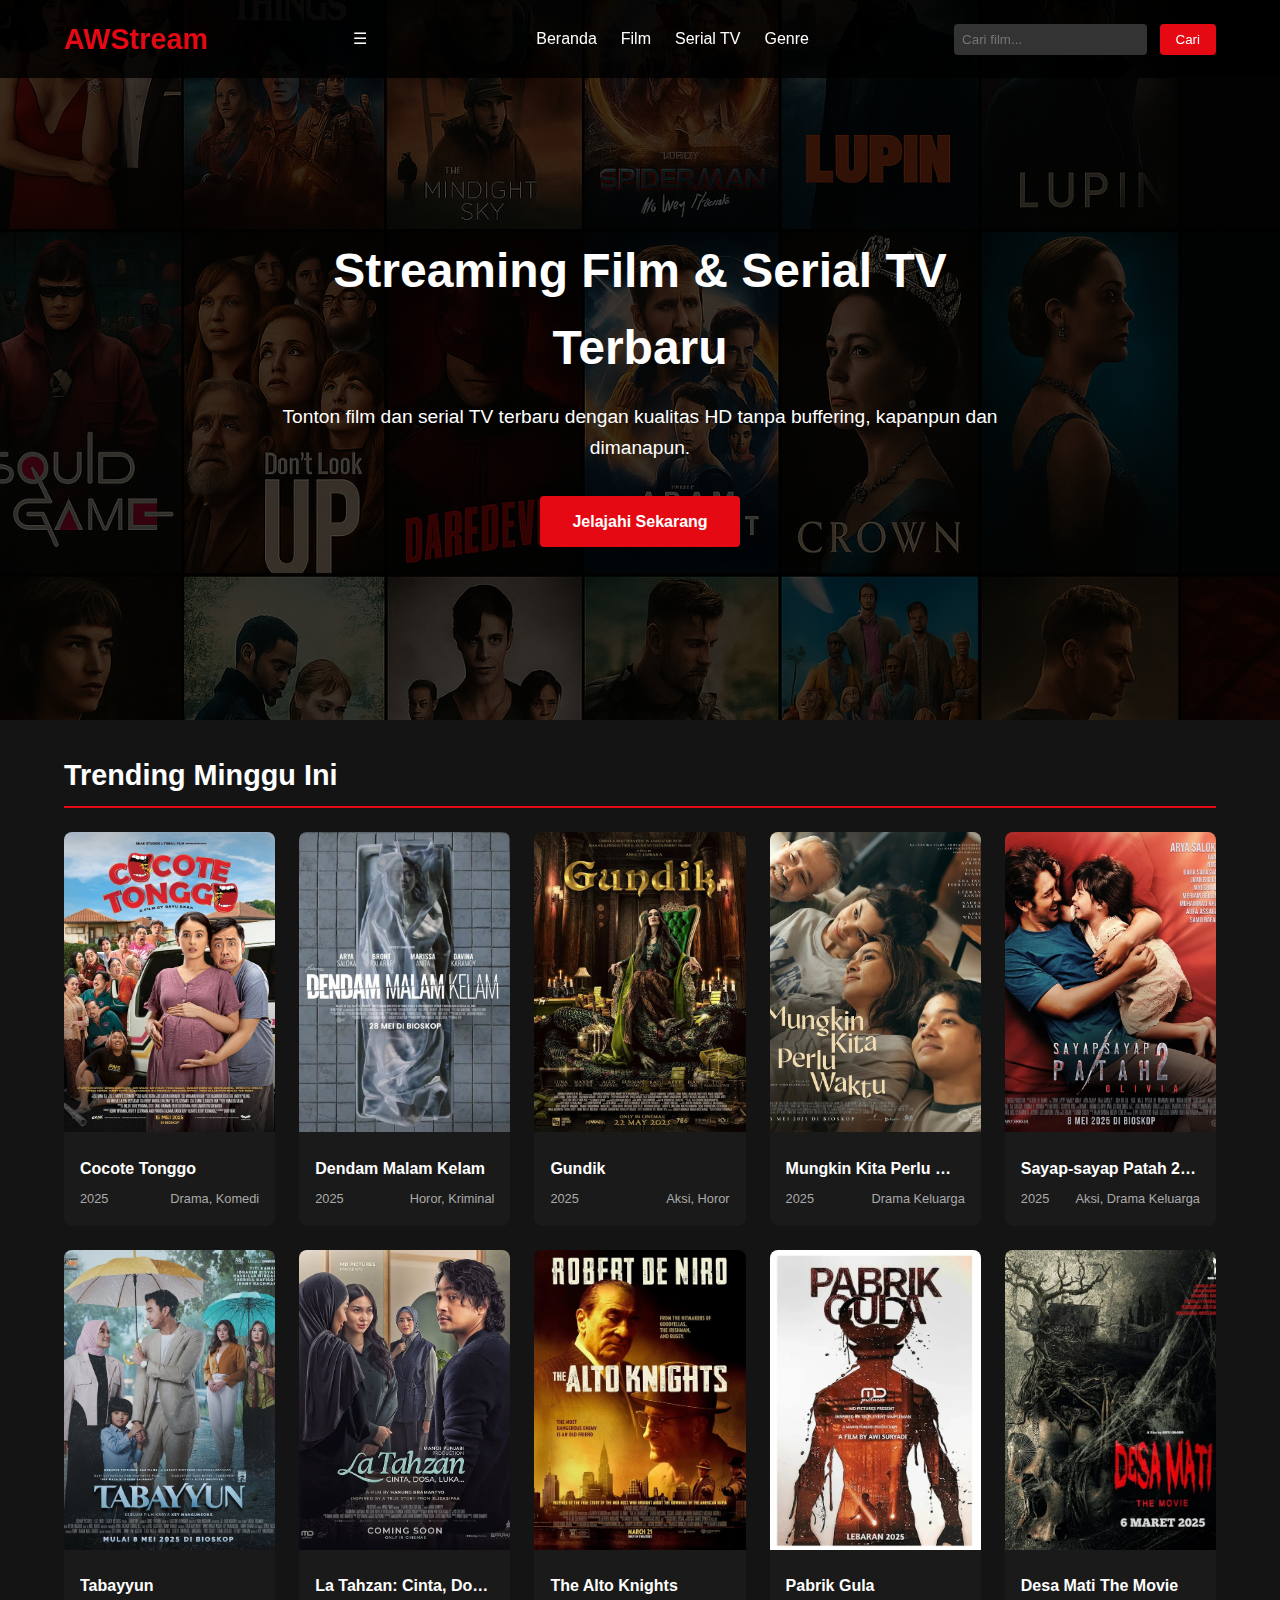
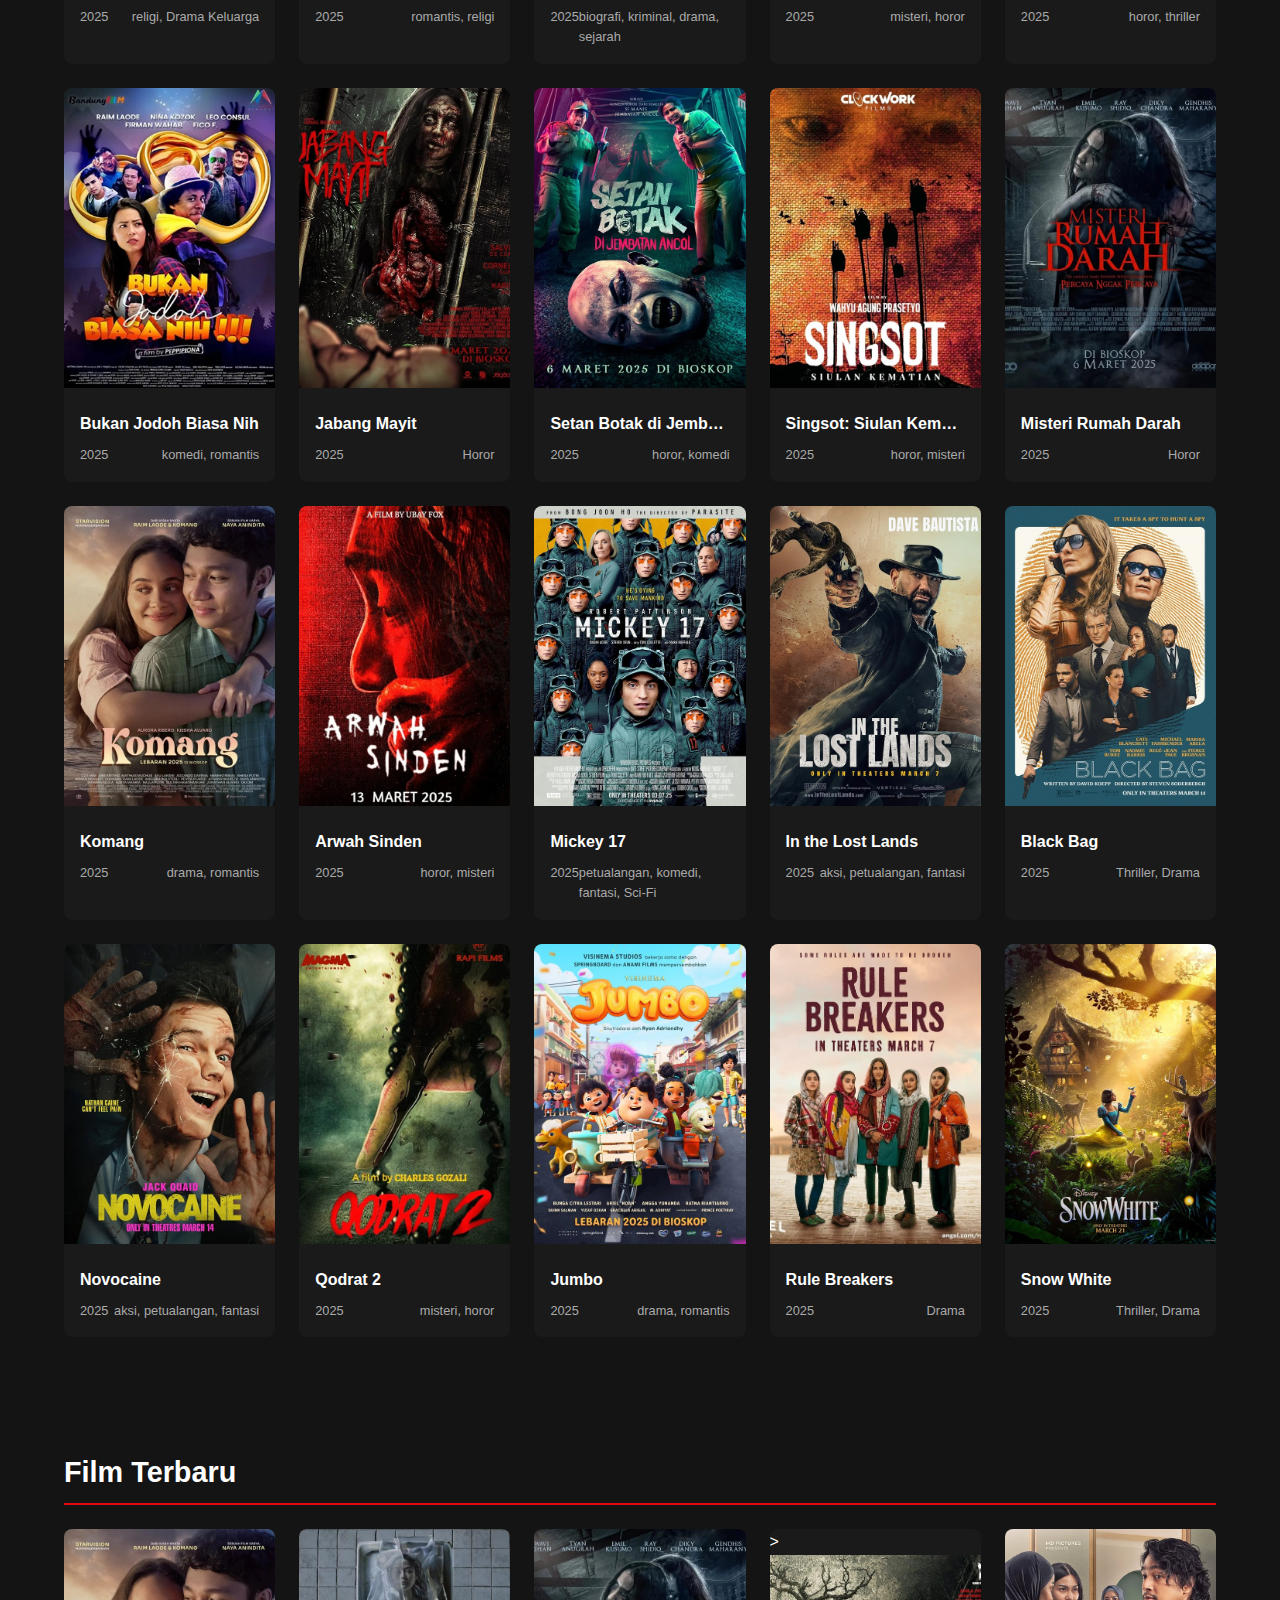
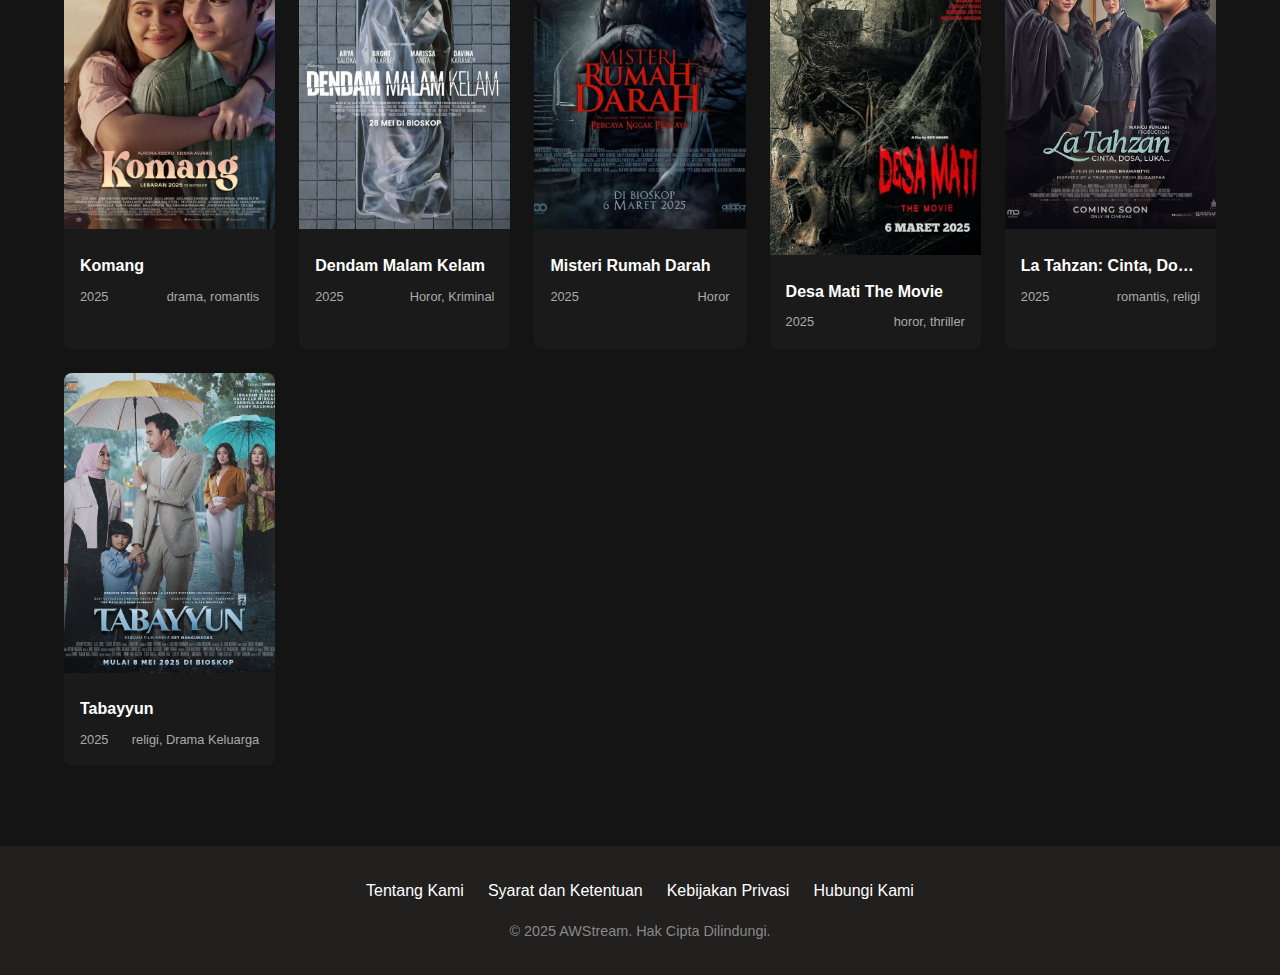
<file: index.html>
<!DOCTYPE html>
<html lang="id">
<head>
    <meta charset="UTF-8">
    <meta name="viewport" content="width=device-width, initial-scale=1.0">
    <meta name="description" content="AWStream - Situs streaming film & serial TV terbaru Indonesia kualitas HD tanpa buffering.">
    <link rel="icon" href="asset/image/favicon.png">
    <title>AWStream - Situs Streaming Film</title>
    <link rel="stylesheet" href="asset/css/style.css">

</head>
<body>
    <!-- Header dengan navigasi -->
    <header>
        <nav class="navbar">
            <a href="index.html" class="logo">AWStream</a>
        
            <div class="menu-toggle" onclick="toggleMenu()">☰</div>
        
            <ul class="nav-links" id="navLinks">
              <li><a href="index.html">Beranda</a></li>
              <li><a href="#movies">Film</a></li>
              <li><a href="#series">Serial TV</a></li>
              <li><a href="#genres">Genre</a></li>
            </ul>
        
            <div class="search-box">
              <form onsubmit="searchMovie(event)">
                <input type="text" id="searchInput" placeholder="Cari film...">
                <button type="submit">Cari</button>
              </form>
            </div>
          </nav>
    </header>

    <!-- Hero Section -->
    <section class="hero">
        <div class="hero-content">
            <h1>Streaming Film & Serial TV Terbaru</h1>
            <p>Tonton film dan serial TV terbaru dengan kualitas HD tanpa buffering, kapanpun dan dimanapun.</p>
            <a href="#trending" class="hero-btn">Jelajahi Sekarang</a>
        </div>
    </section>

    <!-- Main Content -->
    <main>
        <!-- Trending Movies -->
        <section id="trending" class="container">
            <h2 class="section-title">Trending Minggu Ini</h2>
            <div class="movie-grid">
                <!-- Movie Card 1 -->
                <div class="movie-card" onclick="openMovie(this)">
                    <img src="asset/image/cocote.jpeg" alt="Movie Poster" class="movie-poster">
                    <div class="movie-info">
                        <h3 class="movie-title">Cocote Tonggo</h3>
                        <div class="movie-meta">
                            <span>2025</span>
                            <span>Drama, Komedi</span>
                        </div>
                    </div>
                </div>
                
                <!-- Movie Card 2 -->
                <div class="movie-card" onclick="openMovie(this)">
                    <img src="asset/image/dendam.jpeg" alt="Movie Poster" class="movie-poster">
                    <div class="movie-info">
                        <h3 class="movie-title">Dendam Malam Kelam</h3>
                        <div class="movie-meta">
                            <span>2025</span>
                            <span>Horor, Kriminal </span>
                        </div>
                    </div>
                </div>
                
                <!-- Movie Card 3 -->
                <div class="movie-card" onclick="openMovie(this)">
                    <img src="asset/image/gundik.jpeg" alt="Movie Poster" class="movie-poster">
                    <div class="movie-info">
                        <h3 class="movie-title">Gundik</h3>
                        <div class="movie-meta">
                            <span>2025</span>
                            <span>Aksi, Horor</span>
                        </div>
                    </div>
                </div>
                
                <!-- Movie Card 4 -->
                <div class="movie-card" onclick="openMovie(this)">
                    <img src="asset/image/perlu waktu.jpeg" alt="Movie Poster" class="movie-poster">
                    <div class="movie-info">
                        <h3 class="movie-title">Mungkin Kita Perlu Waktu</h3>
                        <div class="movie-meta">
                            <span>2025</span>
                            <span>Drama Keluarga</span>
                        </div>
                    </div>
                </div>
                
                <!-- Movie Card 5 -->
                <div class="movie-card" onclick="openMovie(this)">
                    <img src="asset/image/sayapsayap.jpeg" alt="Movie Poster" class="movie-poster">
                    <div class="movie-info">
                        <h3 class="movie-title">Sayap-sayap Patah 2: Olivia</h3>
                        <div class="movie-meta">
                            <span>2025</span>
                            <span>Aksi, Drama Keluarga</span>
                        </div>
                    </div>
                </div>
                
                <!-- Movie Card 6 -->
                <div class="movie-card" onclick="openMovie(this)">
                    <img src="asset/image/tabayyun.jpeg" alt="Movie Poster" class="movie-poster">
                    <div class="movie-info">
                        <h3 class="movie-title">Tabayyun</h3>
                        <div class="movie-meta">
                            <span>2025</span>
                            <span>religi, Drama Keluarga</span>
                        </div>
                    </div>
                </div>

                <!-- Movie Card 6 -->
                <div class="movie-card" onclick="openMovie(this)">
                    <img src="asset/image/tahzan.jpeg" alt="Movie Poster" class="movie-poster">
                    <div class="movie-info">
                        <h3 class="movie-title">La Tahzan: Cinta, Dosa, Luka…</h3>
                        <div class="movie-meta">
                            <span>2025</span>
                            <span>romantis, religi</span>
                        </div>
                    </div>
                </div>

                <!-- Movie Card 7 -->
                <div class="movie-card" onclick="openMovie(this)">
                    <img src="asset/image/alto.jpeg" alt="Movie Poster" class="movie-poster">
                    <div class="movie-info">
                        <h3 class="movie-title">The Alto Knights</h3>
                        <div class="movie-meta">
                            <span>2025</span>
                            <span>biografi, kriminal, drama, sejarah</span>
                        </div>
                    </div>
                </div>

                 <!-- Movie Card 8 -->
                 <div class="movie-card" onclick="openMovie(this)">
                    <img src="asset/image/pabrikgula.jpeg" alt="Movie Poster" class="movie-poster">
                    <div class="movie-info">
                        <h3 class="movie-title">Pabrik Gula</h3>
                        <div class="movie-meta">
                            <span>2025</span>
                            <span>misteri, horor</span>
                        </div>
                    </div>
                </div>

                 <!-- Movie Card 9 -->
                 <div class="movie-card" onclick="openMovie(this)">
                    <img src="asset/image/desamati.jpeg" alt="Movie Poster" class="movie-poster">
                    <div class="movie-info">
                        <h3 class="movie-title">Desa Mati The Movie</h3>
                        <div class="movie-meta">
                            <span>2025</span>
                            <span>horor, thriller</span>
                        </div>
                    </div>
                </div>

                 <!-- Movie Card 10 -->
                 <div class="movie-card" onclick="openMovie(this)">
                    <img src="asset/image/bukanjodoh.jpeg" alt="Movie Poster" class="movie-poster">
                    <div class="movie-info">
                        <h3 class="movie-title">Bukan Jodoh Biasa Nih</h3>
                        <div class="movie-meta">
                            <span>2025</span>
                            <span>komedi, romantis</span>
                        </div>
                    </div>
                </div>
                
                 <!-- Movie Card 11 -->
                 <div class="movie-card" onclick="openMovie(this)">
                    <img src="asset/image/jabangmayit.jpeg" alt="Movie Poster" class="movie-poster">
                    <div class="movie-info">
                        <h3 class="movie-title">Jabang Mayit </h3>
                        <div class="movie-meta">
                            <span>2025</span>
                            <span>Horor</span>
                        </div>
                    </div>
                </div>

                 <!-- Movie Card 12 -->
                 <div class="movie-card" onclick="openMovie(this)">
                    <img src="asset/image/setanbotak.jpeg" alt="Movie Poster" class="movie-poster">
                    <div class="movie-info">
                        <h3 class="movie-title">Setan Botak di Jembatan Ancol</h3>
                        <div class="movie-meta">
                            <span>2025</span>
                            <span>horor, komedi</span>
                        </div>
                    </div>
                </div>

                 <!-- Movie Card 13 -->
                 <div class="movie-card" onclick="openMovie(this)">
                    <img src="asset/image/siulankemataian.jpeg" alt="Movie Poster" class="movie-poster">
                    <div class="movie-info">
                        <h3 class="movie-title">Singsot: Siulan Kematian</h3>
                        <div class="movie-meta">
                            <span>2025</span>
                            <span>horor, misteri</span>
                        </div>
                    </div>
                </div>

                 <!-- Movie Card 14 -->
                 <div class="movie-card" onclick="openMovie(this)">
                    <img src="asset/image/rumahdarah.jpeg" alt="Movie Poster" class="movie-poster">
                    <div class="movie-info">
                        <h3 class="movie-title">Misteri Rumah Darah</h3>
                        <div class="movie-meta">
                            <span>2025</span>
                            <span>Horor</span>
                        </div>
                    </div>
                </div>

                 <!-- Movie Card 15 -->
                 <div class="movie-card" onclick="openMovie(this)">
                    <img src="asset/image/komang.jpeg" alt="Movie Poster" class="movie-poster">
                    <div class="movie-info">
                        <h3 class="movie-title">Komang</h3>
                        <div class="movie-meta">
                            <span>2025</span>
                            <span>drama, romantis</span>
                        </div>
                    </div>
                </div>

                 <!-- Movie Card 16 -->
                 <div class="movie-card" onclick="openMovie(this)">
                    <img src="asset/image/arwahsinden.jpeg" alt="Movie Poster" class="movie-poster">
                    <div class="movie-info">
                        <h3 class="movie-title">Arwah Sinden</h3>
                        <div class="movie-meta">
                            <span>2025</span>
                            <span>horor, misteri</span>
                        </div>
                    </div>
                </div>

                 <!-- Movie Card 17 -->
                 <div class="movie-card" onclick="openMovie(this)">
                    <img src="asset/image/mickey.jpeg" alt="Movie Poster" class="movie-poster">
                    <div class="movie-info">
                        <h3 class="movie-title">Mickey 17</h3>
                        <div class="movie-meta">
                            <span>2025</span>
                            <span>petualangan, komedi, fantasi, Sci-Fi</span>
                        </div>
                    </div>
                </div>

                 <!-- Movie Card 18 -->
                 <div class="movie-card" onclick="openMovie(this)">
                    <img src="asset/image/lostland.jpeg" alt="Movie Poster" class="movie-poster">
                    <div class="movie-info">
                        <h3 class="movie-title">In the Lost Lands</h3>
                        <div class="movie-meta">
                            <span>2025</span>
                            <span>aksi, petualangan, fantasi</span>
                        </div>
                    </div>
                </div>

                 <!-- Movie Card 19 -->
                 <div class="movie-card" onclick="openMovie(this)">
                    <img src="asset/image/black.jpeg" alt="Movie Poster" class="movie-poster">
                    <div class="movie-info">
                        <h3 class="movie-title">Black Bag</h3>
                        <div class="movie-meta">
                            <span>2025</span>
                            <span>Thriller, Drama</span>
                        </div>
                    </div>
                </div>

                 <!-- Movie Card 20 -->
                 <div class="movie-card" onclick="openMovie(this)">
                    <img src="asset/image/novocaine.jpeg" alt="Movie Poster" class="movie-poster">
                    <div class="movie-info">
                        <h3 class="movie-title">Novocaine</h3>
                        <div class="movie-meta">
                            <span>2025</span>
                            <span>aksi, petualangan, fantasi</span>
                        </div>
                    </div>
                </div>

                 <!-- Movie Card 21 -->
                 <div class="movie-card" onclick="openMovie(this)">
                    <img src="asset/image/qodrat2.jpeg" alt="Movie Poster" class="movie-poster">
                    <div class="movie-info">
                        <h3 class="movie-title">Qodrat 2</h3>
                        <div class="movie-meta">
                            <span>2025</span>
                            <span>misteri, horor</span>
                        </div>
                    </div>
                </div>

                 <!-- Movie Card 22 -->
                 <div class="movie-card" onclick="openMovie(this)">
                    <img src="asset/image/jumbo.jpeg" alt="Movie Poster" class="movie-poster">
                    <div class="movie-info">
                        <h3 class="movie-title">Jumbo</h3>
                        <div class="movie-meta">
                            <span>2025</span>
                            <span>drama, romantis</span>
                        </div>
                    </div>
                </div>

                 <!-- Movie Card 23 -->
                 <div class="movie-card" onclick="openMovie(this)">
                    <img src="asset/image/rule.jpeg" alt="Movie Poster" class="movie-poster">
                    <div class="movie-info">
                        <h3 class="movie-title">Rule Breakers</h3>
                        <div class="movie-meta">
                            <span>2025</span>
                            <span>Drama</span>
                        </div>
                    </div>
                </div>

                <!-- Movie Card 24 -->
                <div class="movie-card" onclick="openMovie(this)">
                    <img src="asset/image/snow.jpeg" alt="Movie Poster" class="movie-poster">
                    <div class="movie-info">
                        <h3 class="movie-title">Snow White</h3>
                        <div class="movie-meta">
                            <span>2025</span>
                            <span>Thriller, Drama</span>
                        </div>
                    </div>
                </div>
            </div>
        </section>

        <!-- Latest Movies -->
        <section id="latest" class="container">
            <h2 class="section-title">Film Terbaru</h2>
            <div class="movie-grid">
                <!-- Movie Card 1 -->
                <div class="movie-card" onclick="openMovie(this)">
                    
                    <img src="asset/image/komang.jpeg" alt="Movie Poster" class="movie-poster">
                    <div class="movie-info">
                        <h3 class="movie-title">Komang</h3>
                        <div class="movie-meta">
                            <span>2025</span>
                            <span>drama, romantis</span>
                        </div>
                    </div>
                </div>
                
                <!-- Movie Card 2 -->
                <div class="movie-card" onclick="openMovie(this)">
                    <img src="asset/image/dendam.jpeg" alt="Movie Poster" class="movie-poster">
                    <div class="movie-info">
                        <h3 class="movie-title">Dendam Malam Kelam</h3>
                        <div class="movie-meta">
                            <span>2025</span>
                            <span>Horor, Kriminal </span>
                        </div>
                    </div>
                </div>
                
                <!-- Movie Card 3 -->
                <div class="movie-card" onclick="openMovie(this)">
                    <img src="asset/image/rumahdarah.jpeg" alt="Movie Poster" class="movie-poster">
                    <div class="movie-info">
                        <h3 class="movie-title">Misteri Rumah Darah</h3>
                        <div class="movie-meta">
                            <span>2025</span>
                            <span>Horor</span>
                        </div>
                    </div>
                </div>
                
                <!-- Movie Card 4 -->
                <div class="movie-card" onclick="openMovie(this)" data-title="Desa Mati The Movie"
                data-year="2025"
                data-genre="horor, thriller"
                data-desc="Sebuah cerita misteri penuh dendam dan kegelapan."
                data-thumb="asset/image/desamati.jpeg"
                data-video="video/desamati.mp4">>
                    <img src="asset/image/desamati.jpeg" alt="Movie Poster" class="movie-poster">
                    <div class="movie-info">
                        <h3 class="movie-title">Desa Mati The Movie</h3>
                        <div class="movie-meta">
                            <span>2025</span>
                            <span>horor, thriller</span>
                        </div>
                    </div>
                </div>
                
                <!-- Movie Card 5 -->
                <div class="movie-card" onclick="openMovie(this)">
                    <img src="asset/image/tahzan.jpeg" alt="Movie Poster" class="movie-poster">
                    <div class="movie-info">
                        <h3 class="movie-title">La Tahzan: Cinta, Dosa, Luka…</h3>
                        <div class="movie-meta">
                            <span>2025</span>
                            <span>romantis, religi</span>
                        </div>
                    </div>
                </div>
                
                <!-- Movie Card 6 -->
                <div class="movie-card" onclick="openMovie(this)">
                    <img src="asset/image/tabayyun.jpeg" alt="Movie Poster" class="movie-poster">
                    <div class="movie-info">
                        <h3 class="movie-title">Tabayyun</h3>
                        <div class="movie-meta">
                            <span>2025</span>
                            <span>religi, Drama Keluarga</span>
                        </div>
                    </div>
            </div>
        </section>
    </main>

    <!-- Footer -->
    <footer>
        <div class="footer-content">
            <div class="footer-links">
                <a href="#">Tentang Kami</a>
                <a href="#">Syarat dan Ketentuan</a>
                <a href="#">Kebijakan Privasi</a>
                <a href="#">Hubungi Kami</a>
            </div>
            <p class="copyright">© 2025 AWStream. Hak Cipta Dilindungi.</p>
        </div>
    </footer>

    <script>
          function toggleMenu() {
    const nav = document.querySelector('.nav-links');
    nav.classList.toggle('show');
  }

function openMovie(element) {
  const title = element.dataset.title;
  const year = element.dataset.year;
  const genre = element.dataset.genre;
  const desc = element.dataset.desc;
  const thumb = element.dataset.thumb;
  const video = element.dataset.video;

  const url = `player.html?title=${encodeURIComponent(title)}&year=${encodeURIComponent(year)}&genre=${encodeURIComponent(genre)}&desc=${encodeURIComponent(desc)}&thumb=${encodeURIComponent(thumb)}&video=${encodeURIComponent(video)}`;
  
  window.location.href = url;
}

function searchMovie(event) {
    event.preventDefault();
    const keyword = document.getElementById('searchInput').value.trim().toLowerCase();

    const movieCards = document.querySelectorAll('.movie-card');

    movieCards.forEach(card => {
      const title = card.querySelector('.movie-title').textContent.toLowerCase();
      if (title.includes(keyword)) {
        card.style.display = 'block';
      } else {
        card.style.display = 'none';
      }
    });
  }

    </script>
</body>
</html>
</file>
<file: asset/css/style.css>
/* Reset dan variabel */

body {
    background-color: #0a0a0a;
    color: #fff;
    font-family: 'Segoe UI', sans-serif;
    margin: 0;
    padding: 0;
  }

  .container {
    max-width: 1000px;
    margin: 0 auto;
    padding: 20px;
  }

  .video-container {
    position: relative;
    padding-top: 56.25%; /* 16:9 Aspect Ratio */
    background: #000;
    margin-bottom: 20px;
    border-radius: 8px;
    overflow: hidden;
    box-shadow: 0 0 20px rgba(255, 255, 255, 0.1);
  }

  .video-container video {
    position: absolute;
    top: 0; left: 0;
    width: 100%;
    height: 100%;
  }

  .movie-title {
    font-size: 28px;
    font-weight: bold;
    margin-bottom: 10px;
  }

  .movie-description {
    font-size: 16px;
    line-height: 1.6;
    color: #ccc;
  }

  .back-button {
    display: inline-block;
    margin-top: 25px;
    padding: 10px 20px;
    background: #e50914;
    color: #fff;
    text-decoration: none;
    border-radius: 5px;
    transition: background 0.3s ease;
  }

  .back-button:hover {
    background: #b00610;
  }
  
:root {
    --primary-color: #e50914;
    --secondary-color: #221f1f;
    --background-color: #141414;
    --text-color: #ffffff;
    --card-color: #1a1a1a;
    --hover-color: #ff0a16;
}

* {
    margin: 0;
    padding: 0;
    box-sizing: border-box;
    font-family: 'Segoe UI', Tahoma, Geneva, Verdana, sans-serif;
}

body {
    background-color: var(--background-color);
    color: var(--text-color);
    line-height: 1.6;
}

/* Header & Navigasi */
header {
    background-color: rgba(0, 0, 0, 0.8);
    position: fixed;
    width: 100%;
    z-index: 1000;
}

.navbar {
    display: flex;
    justify-content: space-between;
    align-items: center;
    padding: 1rem 5%;
}

.logo {
    font-size: 1.8rem;
    font-weight: bold;
    color: var(--primary-color);
    text-decoration: none;
}

.nav-links {
    display: flex;
    list-style: none;
}

.nav-links li {
    margin-left: 1.5rem;
}

.nav-links a {
    text-decoration: none;
    color: var(--text-color);
    font-size: 1rem;
    position: relative;
    transition: all 0.3s ease;
}

.nav-links a:hover {
    color: var(--primary-color);
}

.search-box {
    display: flex;
    align-items: center;
}

.search-box input {
    padding: 0.5rem;
    border-radius: 4px;
    border: none;
    background-color: #333;
    color: var(--text-color);
    margin-right: 0.5rem;
}

.search-box button {
    padding: 0.5rem 1rem;
    background-color: var(--primary-color);
    color: white;
    border: none;
    border-radius: 4px;
    cursor: pointer;
}

/* Hero Section */
.hero {
    height: 80vh;
    background-image: linear-gradient(rgba(0, 0, 0, 0.7), rgba(0, 0, 0, 0.7)), url('../image/bg.png');
    background-size: cover;
    background-position: center;
    display: flex;
    align-items: center;
    justify-content: center;
    text-align: center;
    padding-top: 60px;
}

.hero-content {
    max-width: 800px;
    padding: 2rem;
}

.hero h1 {
    font-size: 3rem;
    margin-bottom: 1rem;
}

.hero p {
    font-size: 1.2rem;
    margin-bottom: 2rem;
}

.hero-btn {
    display: inline-block;
    padding: 0.8rem 2rem;
    background-color: var(--primary-color);
    color: white;
    text-decoration: none;
    border-radius: 4px;
    font-weight: bold;
    transition: all 0.3s ease;
}

.hero-btn:hover {
    background-color: var(--hover-color);
    transform: scale(1.05);
}

/* Main Content */
.container {
    width: 90%;
    max-width: 1200px;
    margin: 0 auto;
    padding: 2rem 0;
}

.section-title {
    font-size: 1.8rem;
    margin-bottom: 1.5rem;
    padding-bottom: 0.5rem;
    border-bottom: 2px solid var(--primary-color);
}

/* Grid películas */
.movie-grid {
    display: grid;
    grid-template-columns: repeat(auto-fill, minmax(200px, 1fr));
    gap: 1.5rem;
    margin-bottom: 3rem;
}

.movie-card {
    background-color: var(--card-color);
    border-radius: 8px;
    overflow: hidden;
    transition: transform 0.3s ease;
    cursor: pointer;
}

.movie-card:hover {
    transform: translateY(-10px);
}

.movie-poster {
    width: 100%;
    height: 300px;
    object-fit: cover;
}

.movie-info {
    padding: 1rem;
}

.movie-title {
    font-size: 1rem;
    margin-bottom: 0.5rem;
    white-space: nowrap;
    overflow: hidden;
    text-overflow: ellipsis;
}

.movie-meta {
    display: flex;
    justify-content: space-between;
    font-size: 0.8rem;
    color: #aaa;
}

/* Video Player Page */
.video-container {
    margin-top: 70px;
    padding: 2rem 0;
}

.video-player {
    width: 100%;
    border-radius: 8px;
    overflow: hidden;
    margin-bottom: 1.5rem;
}

.video-player video {
    width: 100%;
    display: block;
}

.video-details {
    margin-bottom: 2rem;
}

.video-details h1 {
    font-size: 2rem;
    margin-bottom: 1rem;
}

.video-meta {
    display: flex;
    gap: 1rem;
    flex-wrap: wrap;
    margin-bottom: 1rem;
    color: #aaa;
}

.video-description {
    line-height: 1.7;
    margin-bottom: 2rem;
}

/* Related Movies */
.related-title {
    font-size: 1.5rem;
    margin-bottom: 1rem;
}

/* Footer */
footer {
    background-color: var(--secondary-color);
    padding: 2rem 0;
    text-align: center;
}

.footer-content {
    max-width: 1200px;
    margin: 0 auto;
    display: flex;
    flex-direction: column;
    align-items: center;
}

.footer-links {
    display: flex;
    gap: 1.5rem;
    margin-bottom: 1rem;
}

.footer-links a {
    color: var(--text-color);
    text-decoration: none;
}

.footer-links a:hover {
    color: var(--primary-color);
}

.copyright {
    color: #888;
    font-size: 0.9rem;
}

/* Responsive design */
@media (max-width: 768px) {
    .navbar {
        flex-direction: column;
        padding: 1rem;
    }
    
    .logo {
        margin-bottom: 1rem;
    }
    
    .nav-links {
        flex-direction: column;
        width: 100%;
    }
    
    .nav-links li {
        margin: 0.5rem 0;
        text-align: center;
    }
    
    .search-box {
        margin-top: 1rem;
        width: 100%;
    }
    
    .search-box input {
        width: 70%;
    }
    
    .hero {
        height: auto;
        padding: 6rem 0 3rem;
    }
    
    .hero h1 {
        font-size: 2rem;
    }
    
    .movie-grid {
        grid-template-columns: repeat(auto-fill, minmax(150px, 1fr));
    }
}
</file>
